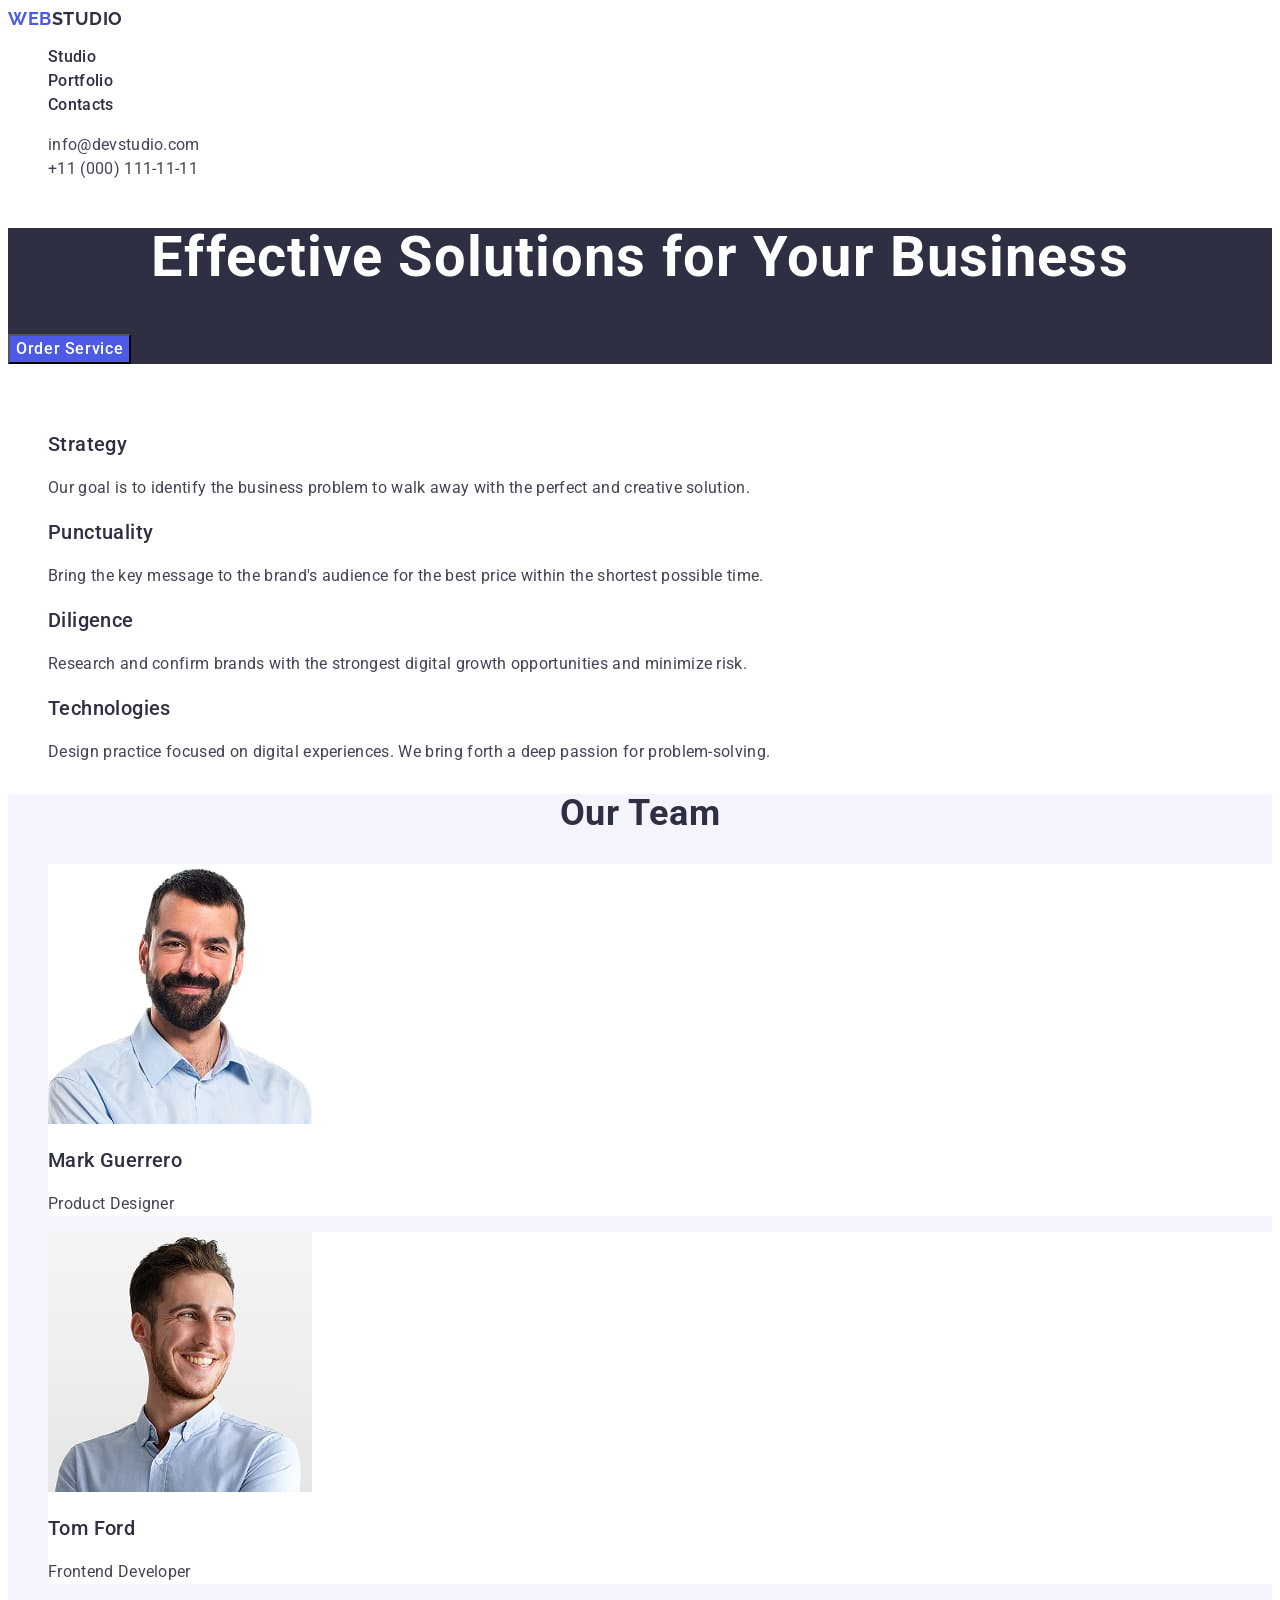
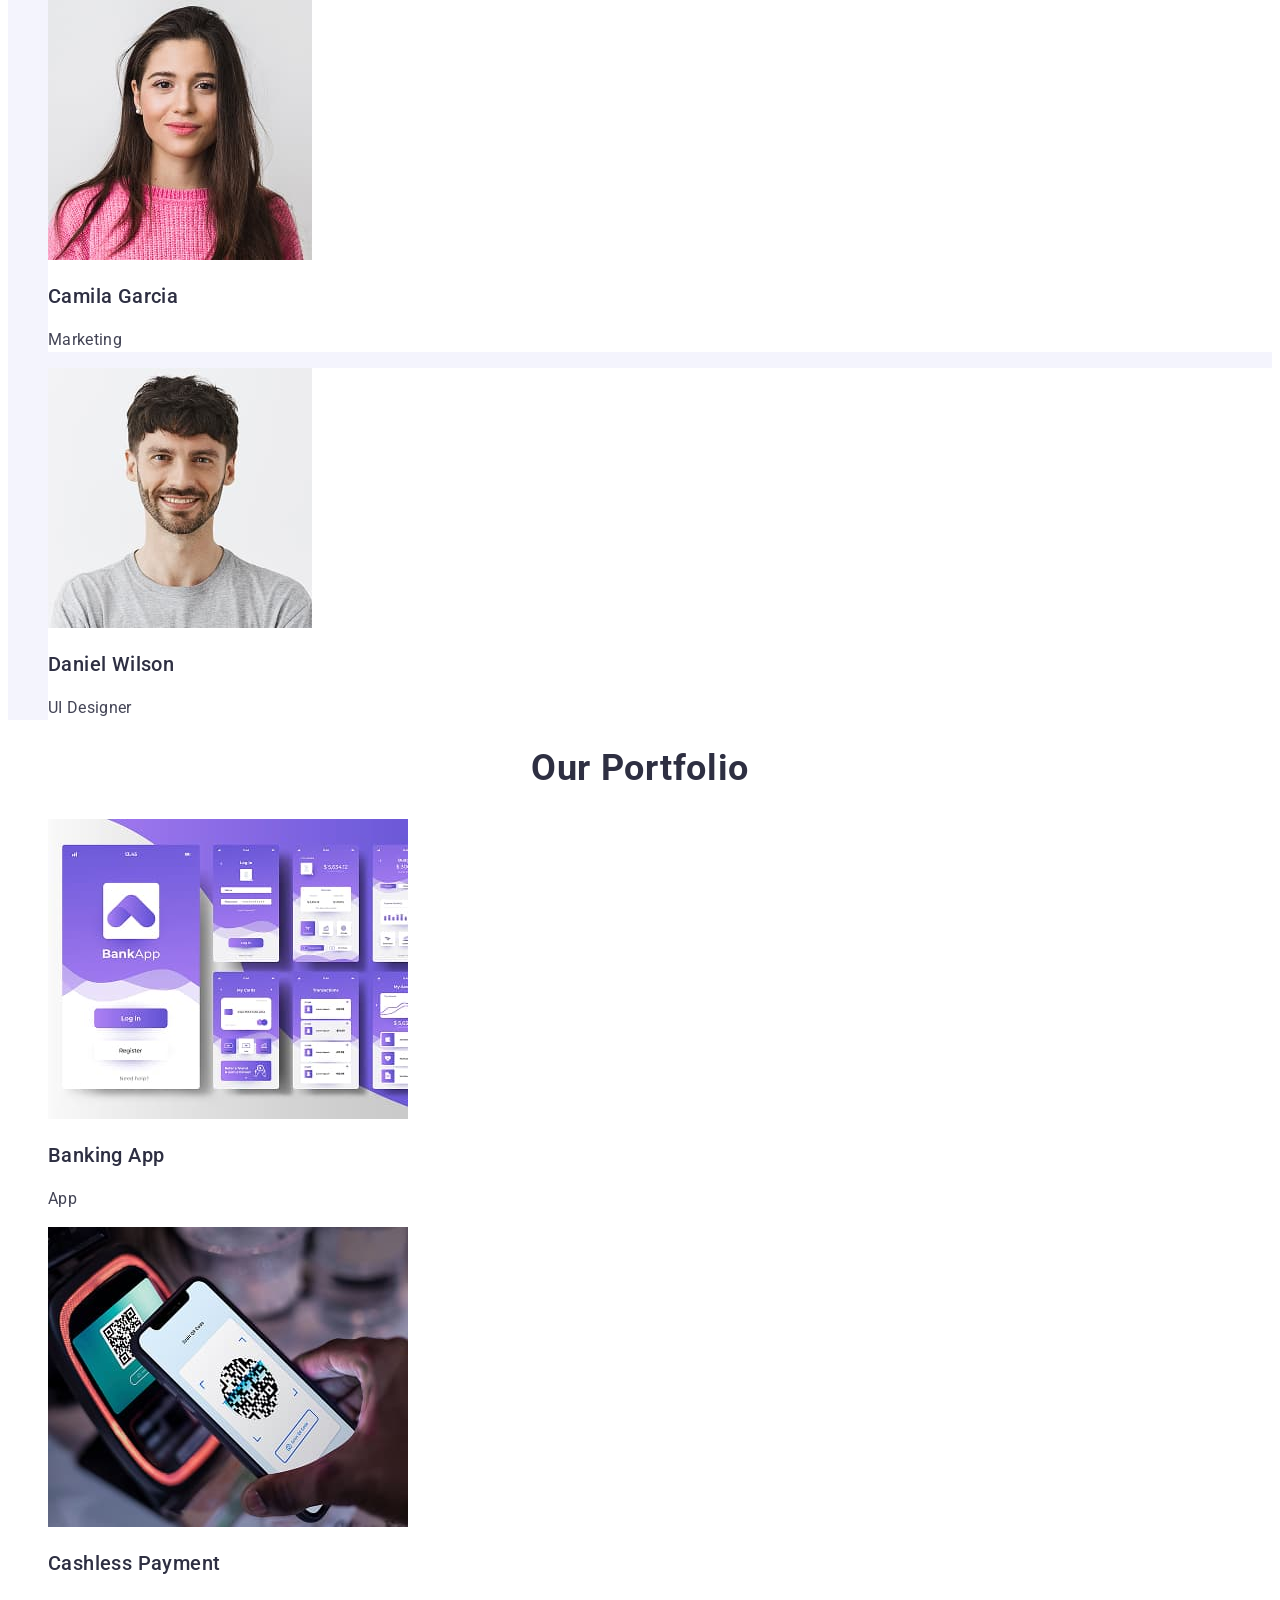
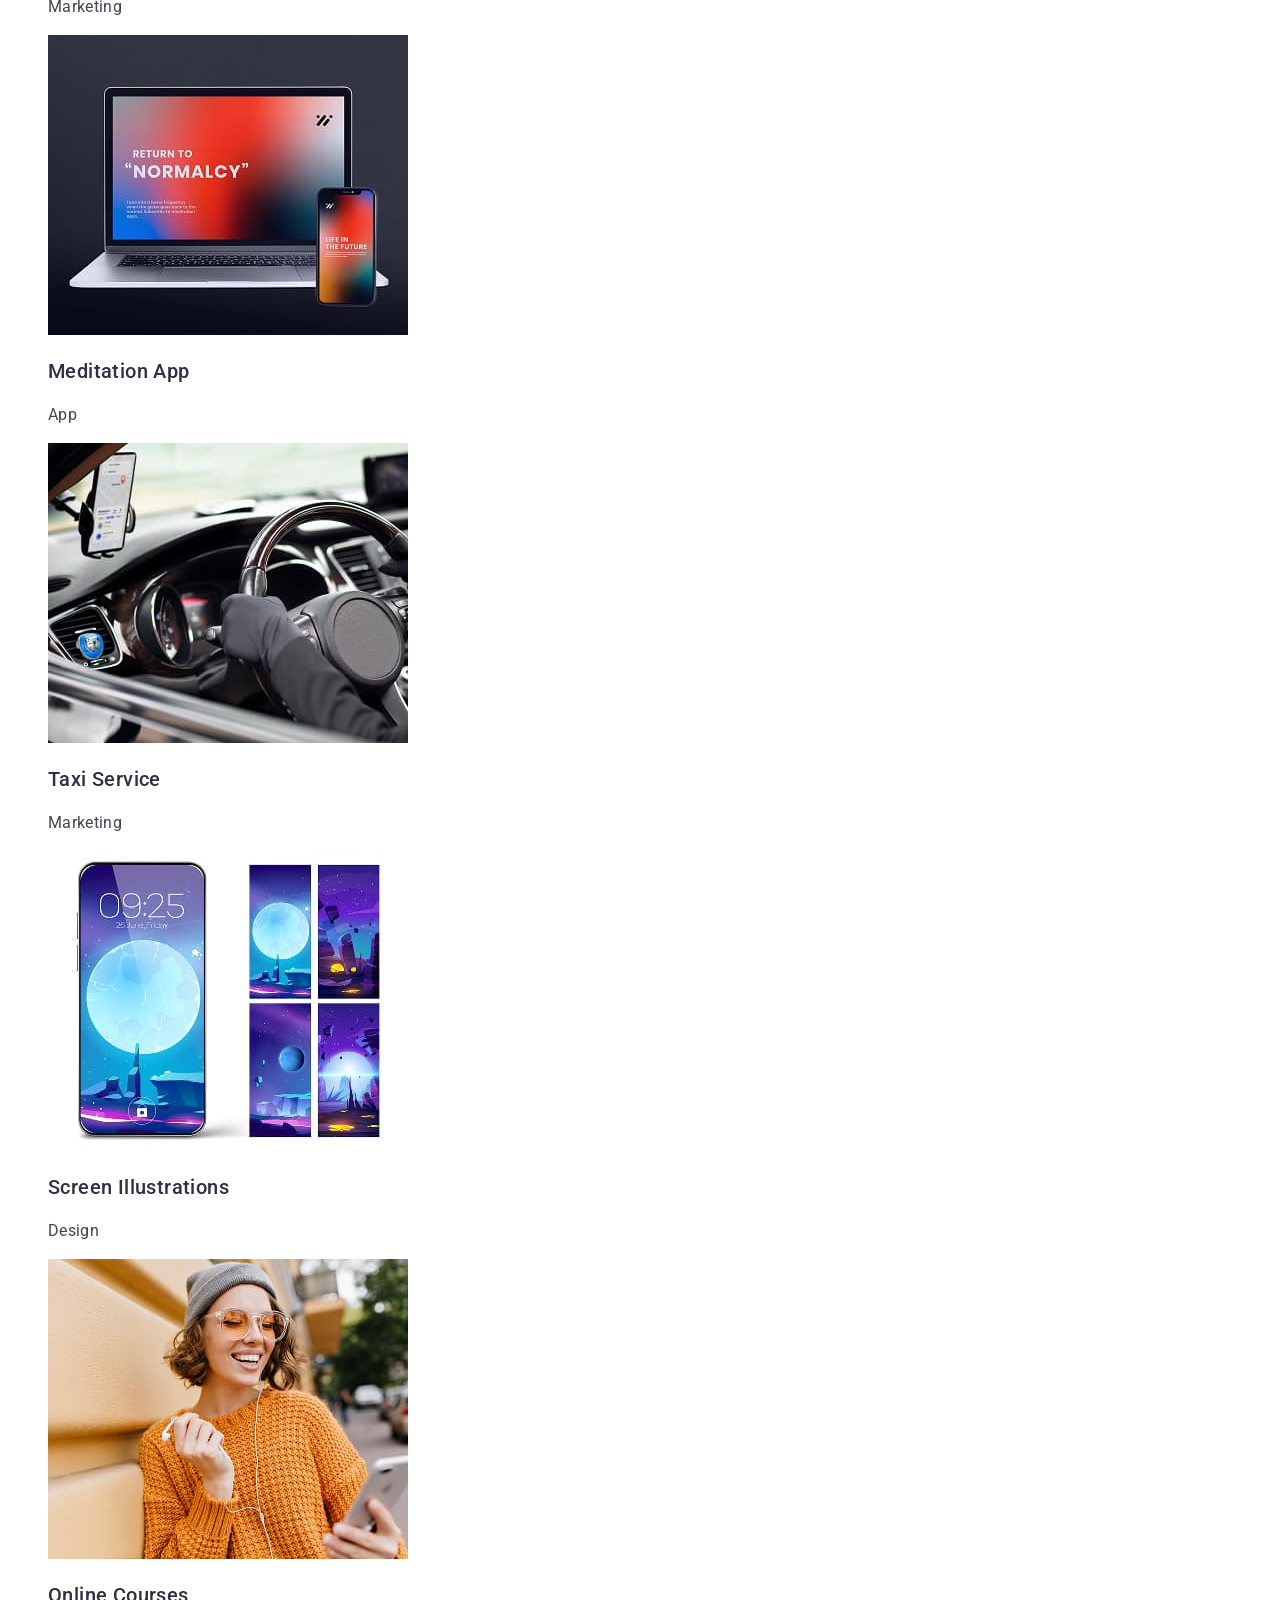
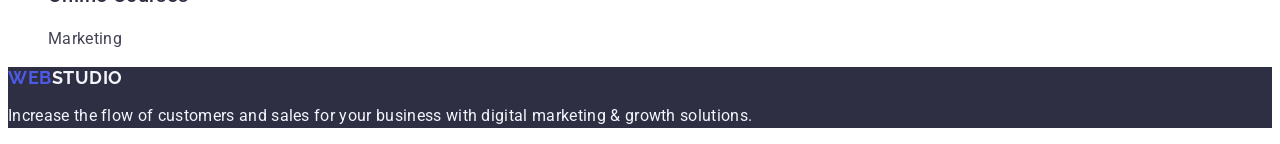
<file: index.html>
<!DOCTYPE html>
<html lang="en">
  <head>
    <meta charset="UTF-8" />
    <meta name="viewport" content="width=device-width, initial-scale=1.0" />
    <title>Document</title>
    <link rel="preconnect" href="https://fonts.googleapis.com" />
    <link rel="preconnect" href="https://fonts.gstatic.com" crossorigin />
    <link
      href="https://fonts.googleapis.com/css2?family=Raleway:ital,wght@0,700;1,700&family=Roboto:ital,wght@0,100..900;1,100..900&display=swap"
      rel="stylesheet"
    />
    <link rel="stylesheet" href="./css/styles.css" />
  </head>
  <body>
    <header class="header">
      <nav class="header-nav">
        <a href="./index.html" class="navigation-logo"
          >Web<span class="navigation-logo-header">Studio</span></a
        >
        <ul>
          <li><a href="./index.html" class="header-nav-btn">Studio</a></li>
          <li><a href="" class="header-nav-btn">Portfolio</a></li>
          <li><a href="" class="header-nav-btn">Contacts</a></li>
        </ul>
      </nav>
      <address class="address">
        <ul>
          <li>
            <a href="mailto:info@devstudio.com" class="address-nav"
              >info@devstudio.com</a
            >
          </li>
          <li>
            <a href="tel:+110001111111" class="address-nav"
              >+11 (000) 111-11-11</a
            >
          </li>
        </ul>
      </address>
    </header>
    <main>
      <!-- Section Hero -->
      <section class="hero-banner">
        <h1 class="hero-title">Effective Solutions for Your Business</h1>
        <button type="button" class="hero-button">Order Service</button>
      </section>
      <!-- Section feature -->
      <section>
        <h2 class="feature">Feature</h2>
        <ul class="feature-lists">
          <li>
            <h3 class="feature-title">Strategy</h3>
            <p class="feature-text">
              Our goal is to identify the business problem to walk away with the
              perfect and creative solution.
            </p>
          </li>
          <li>
            <h3 class="feature-title">Punctuality</h3>
            <p class="feature-text">
              Bring the key message to the brand's audience for the best price
              within the shortest possible time.
            </p>
          </li>
          <li>
            <h3 class="feature-title">Diligence</h3>
            <p class="feature-text">
              Research and confirm brands with the strongest digital growth
              opportunities and minimize risk.
            </p>
          </li>
          <li>
            <h3 class="feature-title">Technologies</h3>
            <p class="feature-text">
              Design practice focused on digital experiences. We bring forth a
              deep passion for problem-solving.
            </p>
          </li>
        </ul>
      </section>
      <!-- Section Our Team -->
      <section class="section-team">
        <h2 class="team-title">Our Team</h2>
        <ul>
          <li class="team-list">
            <img src="./images/Mark.jpg" width="264" alt="photo Mark" />
            <h3 class="team-members-names">Mark Guerrero</h3>
            <p class="team-members-positions">Product Designer</p>
          </li>
          <li class="team-list">
            <img src="./images/Tom.jpg" width="264" alt="photo Tom" />
            <h3 class="team-members-names">Tom Ford</h3>
            <p class="team-members-positions">Frontend Developer</p>
          </li>
          <li class="team-list">
            <img src="./images/Gamila.jpg" width="264" alt="photo Gamila" />
            <h3 class="team-members-names">Camila Garcia</h3>
            <p class="team-members-positions">Marketing</p>
          </li>
          <li class="team-list">
            <img src="./images/Daniel.jpg" width="264" alt="photo Daniel" />
            <h3 class="team-members-names">Daniel Wilson</h3>
            <p class="team-members-positions">UI Designer</p>
          </li>
        </ul>
      </section>
      <!-- Section Our Portfolio -->
      <section>
        <h2 class="portfolio-title">Our Portfolio</h2>
        <ul class="portfolio-list">
          <li>
            <img src="./images/Banking.jpg" width="360" alt="banking App" />
            <h3 class="portfolio-list-title">Banking App</h3>
            <p class="portfolio-about-app">App</p>
          </li>
          <li>
            <img
              src="./images/Payment.jpg"
              width="360"
              alt="Cashless Payment"
            />
            <h3 class="portfolio-list-title">Cashless Payment</h3>
            <p class="portfolio-about-app">Marketing</p>
          </li>
          <li>
            <img
              src="./images/Meditation.jpg"
              width="360"
              alt="Meditation App"
            />
            <h3 class="portfolio-list-title">Meditation App</h3>
            <p class="portfolio-about-app">App</p>
          </li>
          <li>
            <img src="./images/Taxi.jpg" width="360" alt="Taxi Service" />
            <h3 class="portfolio-list-title">Taxi Service</h3>
            <p class="portfolio-about-app">Marketing</p>
          </li>
          <li>
            <img
              src="./images/Illustrations.jpg"
              width="360"
              alt="Screen Illustrations"
            />
            <h3 class="portfolio-list-title">Screen Illustrations</h3>
            <p class="portfolio-about-app">Design</p>
          </li>
          <li>
            <img src="./images/Courses.jpg" width="360" alt="Online Courses" />
            <h3 class="portfolio-list-title">Online Courses</h3>
            <p class="portfolio-about-app">Marketing</p>
          </li>
        </ul>
      </section>
    </main>
    <footer class="footer">
      <a href="./index.html" class="navigation-logo"
        >Web<span class="navigation-logo-footer">Studio</span></a
      >
      <p class="footer-description">
        Increase the flow of customers and sales for your business with digital
        marketing & growth solutions.
      </p>
    </footer>
  </body>
</html>
</file>
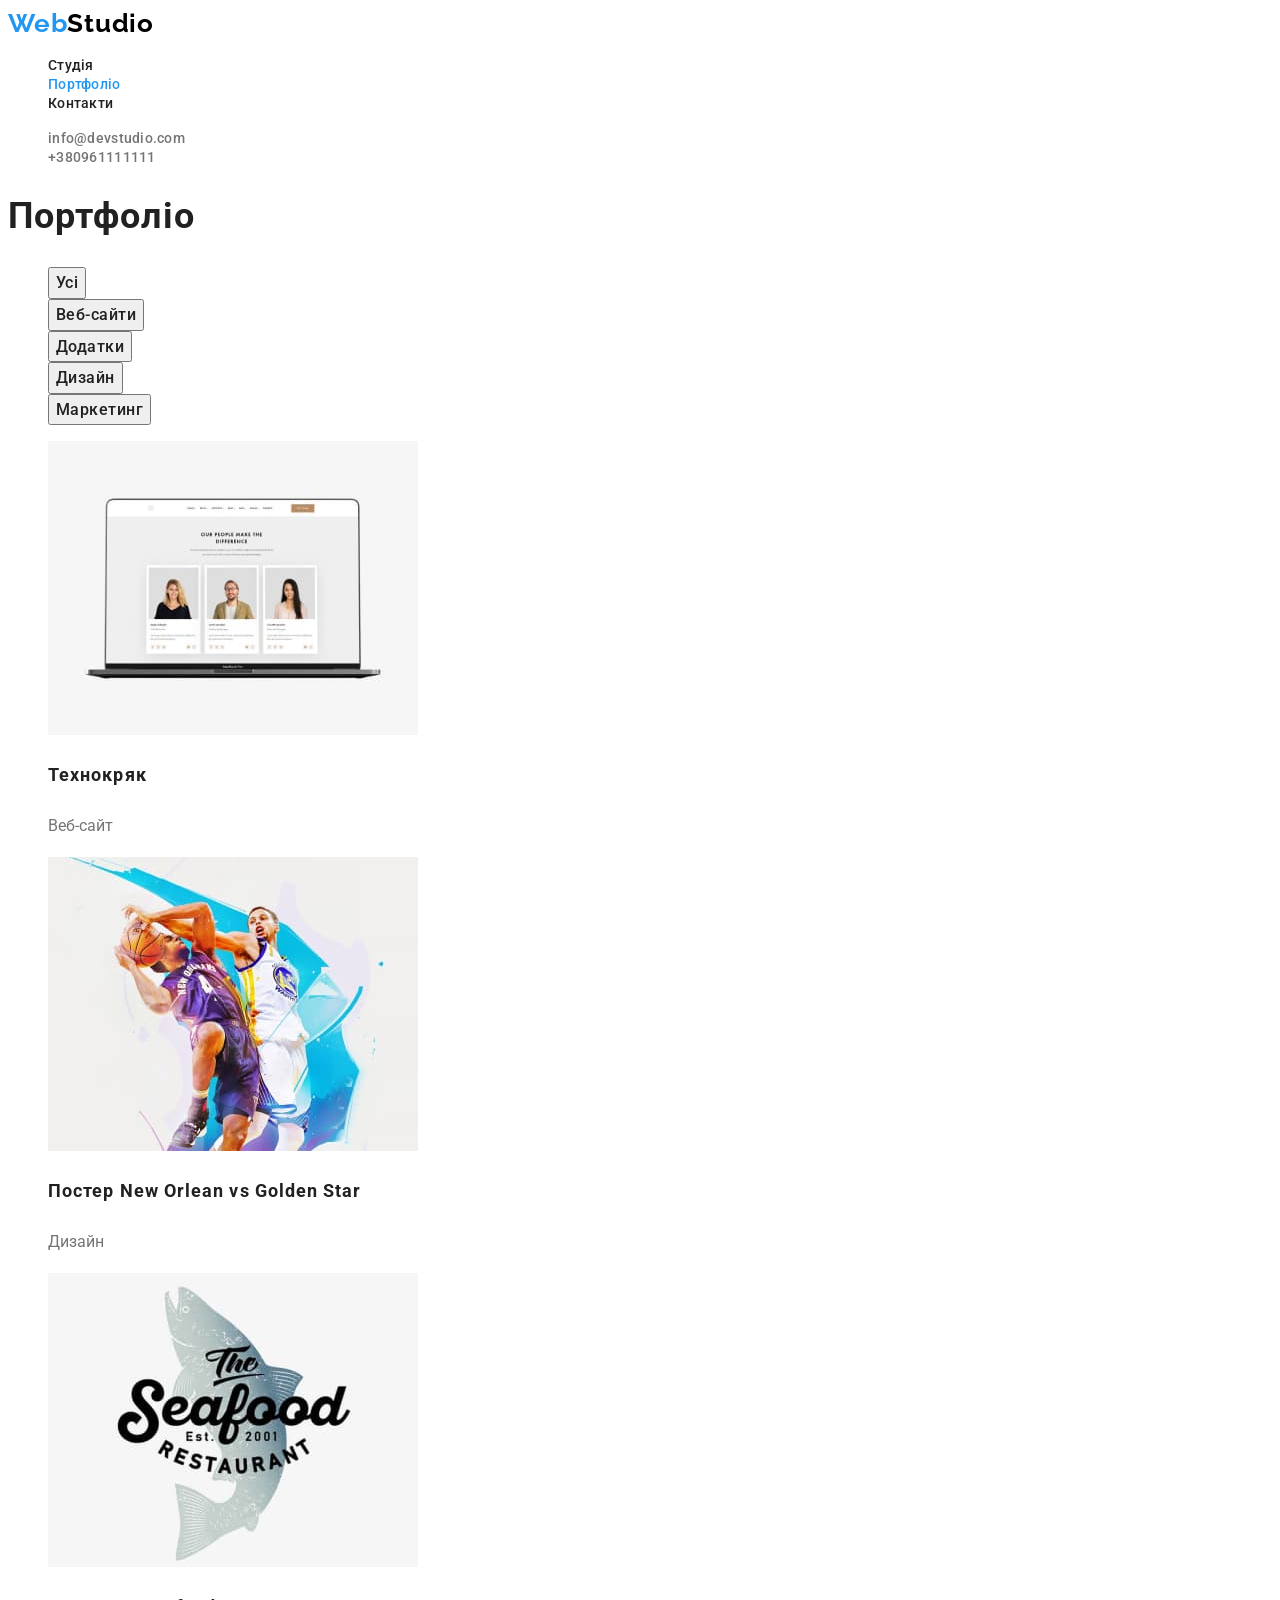
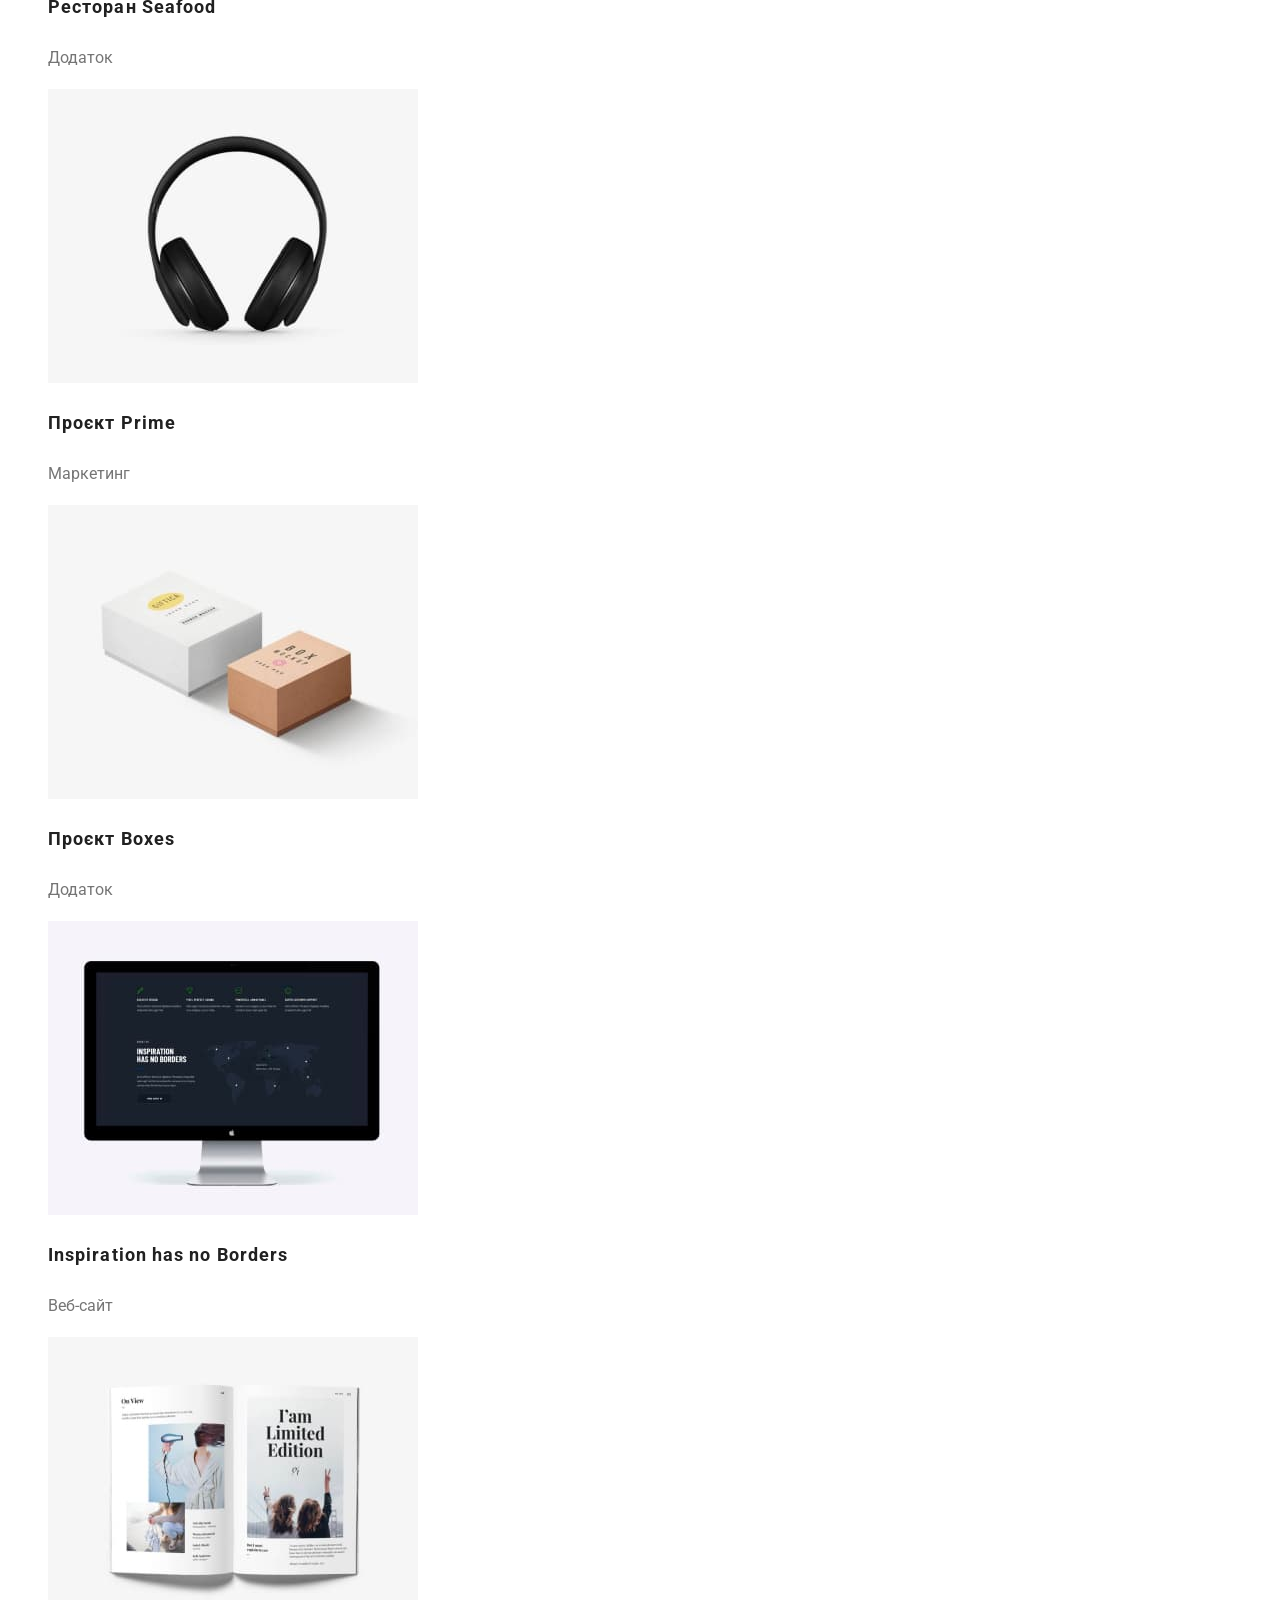
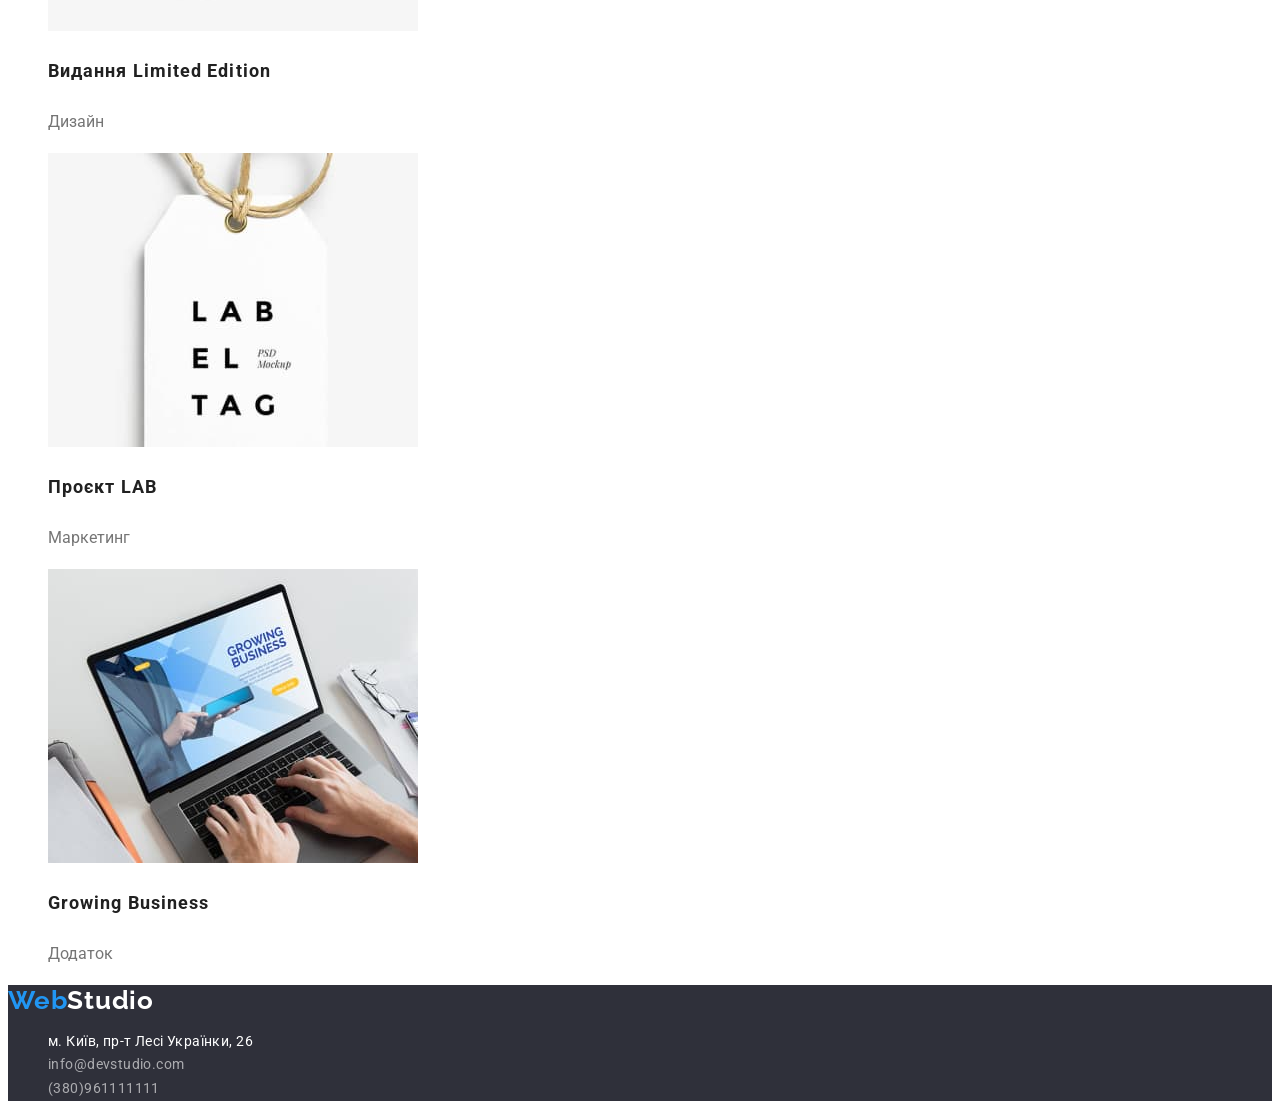
<file: portfolio.html>
<!DOCTYPE html>
<html lang="uk">
<head>
  <meta charset="UTF-8">
  <meta http-equiv="X-UA-Compatible" content="IE=edge">
  <meta name="viewport" content="width=device-width, initial-scale=1.0">
  <title>Portfolio</title>
  <link rel="stylesheet" href="css/style.css">
  <link rel="preconnect" href="https://fonts.googleapis.com">
  <link rel="preconnect" href="https://fonts.gstatic.com" crossorigin>
  <link href="https://fonts.googleapis.com/css2?family=Raleway:wght@700&family=Roboto:wght@400;500;700;900&display=swap" rel="stylesheet">
</head>
<body>
  <header>
    <nav>
        <a class="logo" href="./index.html">Web<span class="icon">Studio</span></a>
      <ul class="site-nav">
        <li><a href="./index.html" class="link">Студія</a></li>
        <li><a href="./portfolio.html"class="link-blue">Портфоліо</a></li>
        <li><a href="./index.html"class="link">Контакти</a></li>
      </ul>
    </nav>  
      <ul class="contacts">
        <li><a class="list" href="malto:info@devstudio.com">info@devstudio.com</a></li>
        <li><a class="list" href="tel:+380961111111">+380961111111</a></li>
      </ul>
  </header>
  <main>
    <h2 class="main-about">Портфоліо</h2>
    <!--Section button-->
    <section>  
      <ul>
        <li>
          <button class="button" type="button">Усі</button>
        </li>
        <li>
          <button class="button" type="button">Веб-сайти</button>
        </li>
        <li>
          <button class="button" type="button">Додатки</button>
        </li>
        <li>
          <button class="button" type="button">Дизайн</button>
        </li>
        <li>
          <button class="button" type="button">Маркетинг</button>
        </li>
      </ul>
      <!--Projects--> 
      <ul>
        <li class="about">
          <img src="./images/web.jpg" alt="Ноутбук, на якому зоображено портфоліо." width="370">
          <h3 class="project-section">Технокряк</h3>
          <p class="team">Веб-сайт</p>
        </li>
        <li class="about">
          <img src="./images/poster.jpg" alt="Два чоловіка грають в баскетбол" width="370">
          <h3 class="project-section">Постер New Orlean vs Golden Star</h3>
          <p class="team">Дизайн</p>
        </li>
        <li class="about">
          <img src="./images/restaurant.jpg" alt="Логотип ресторану в формі риби" width="370">
          <h3 class="project-section">Ресторан Seafood</h3>
          <p class="team">Додаток</p>
        </li>
        <li class="about">
          <img src="./images/headphones.jpg" alt="Чорні навушники" width="370">
          <h3 class="project-section">Проєкт Prime</h3>
          <p class="team">Маркетинг</p>
        </li>
        <li class="about">
          <img src="./images/boxes.jpg" alt="Дві коробки,біла і коричнева" width="370">
          <h3 class="project-section">Проєкт Boxes</h3>
          <p class="team">Додаток</p>
        </li>
        <li class="about">
          <img src="./images/monitor.jpg" alt="Монітор з зоображенням сайту" width="370">
          <h3 class="project-section">Inspiration has no Borders</h3>
          <p class="team">Веб-сайт</p>
        </li>
        <li class="about">
          <img src="./images/book.jpg" alt="Розгорнута книга" width="370">
          <h3 class="project-section">Видання Limited Edition</h3>
          <p class="team">Дизайн</p>
        </li>
        <li class="about">
          <img src="./images/label.jpg" alt="Біла етикетка" width="370">
          <h3 class="project-section">Проєкт LAB</h3>
          <p class="team">Маркетинг</p>
        </li>
        <li class="about">
          <img src="./images/laptop.jpg" alt="Чоловік Працює на Ноутбуці" width="370">
          <h3 class="project-section">Growing Business</h3>
          <p class="team">Додаток</p>
        </li>
      </ul> 
    </section>  
  </main>
  <footer class="footer-section">
    <a class="footer-logo" href="./index.html">Web<span class="footer-icon">Studio</span></a>
    <address>
    <ul class="footer-text">
      <li><a class="address-map" href="https://goo.gl/maps/CPtrU1FHBa2aNyZL9" target="_blank" rel="noopener noreferrer nofollow">м. Київ, пр-т Лесі Українки, 26</a></li>
      <li><a class="footer-link" href="malto:info@devstudio.com">info@devstudio.com</a></li>
      <li><a class="footer-link" href="tel:+380961111111">(380)961111111</a></li>
    </ul>
    </address>
  </footer>
</body>
</html>
</file>
<file: css/styles.css>
body {
    font-family: "Roboto", sans-serif;
    background-color: #fff;
    color: #434455;
}
button {
    cursor: pointer;
}
ul, ol {
    list-style-type: none;
}
a {
    text-decoration: none;
 }
/* Header  navigarion */
.navigation-logo {
    font-family: "Raleway", sans-serif;
    font-weight: 700;
    font-size: 18px;

    line-height: 1.17;
    letter-spacing: 0.03em;
    text-transform: uppercase;
    color: #4d5ae5;
}
.navigation-logo-header{
    color: #2e2f42;
}  
.header-nav-btn {
    font-weight: 500;
    font-size: 16px;

    line-height: 1.5;
    letter-spacing: 0.02em;
    color: #2e2f42;
}
.header-nav-btn:hover,
.header-nav-btn:focus,
.header-nav-btn:active
 {
color: #404BBF;
}
.address{
   font-style: normal;
}
.address-nav {
    font-weight: 400;
    font-size: 16px;

    line-height: 1.5;
    letter-spacing: 0.02em;
    color: inherit;
}
.address-nav:hover,
.address-nav:focus {
    color:#404BBF;
}
/* Main */
/* Section Hero */
.hero-banner {
    background:#2e2f42;;
}
.hero-title {
    font-weight: 700;
    font-size: 56px;

    line-height: 1.07;
    letter-spacing: 0.02em;
    text-align: center;
    color: #fff;
}
.hero-button {
    font-family:"Roboto",
        sans-serif;
    font-weight: 500;
    font-size: 16px;

    line-height: 1.5;
    letter-spacing: 0.04em;
    color: #fff;
    background-color: #4D5AE5;
}
.hero-button:hover,
.hero-button:focus {
 background-color: #404BBF;
}

/* section feature */
.feature {
   visibility: hidden;
}
.feature-title {
    font-weight: 500;
    font-size: 20px;

    line-height: 1.2;
    letter-spacing: 0.02em;
    color: #2e2f42;
}
.feature-text {
    font-weight: 400;
    font-size: 16px;

    line-height: 1.5;
    letter-spacing: 0.02em;
    color: inherit;
}
/* section team */
.section-team {
    background: #f4f4fd;
}
.team-title {
    font-weight: 700;
    font-size: 36px;

    line-height: 1.11;
    letter-spacing: 0.02em;
    text-align: center;
    color: #2e2f42;
    text-transform: capitalize;
}
.team-list{
    background-color: #ffffff;
}
.team-members-names {
    font-weight: 500;
    font-size: 20px;

    line-height: 1.2;
    letter-spacing: 0.02em;
    color: #2e2f42;
}
.team-members-positions {
    font-weight: 400;
    font-size: 16px;

    line-height: 1.5;
    letter-spacing: 0.02em;
    color: inherit;
}

/* Section Our Portfolio */
.portfolio-title {
    font-weight: 700;
    font-size: 36px;

    line-height: 1.11;
    text-transform: capitalize;
    text-align: center;
    letter-spacing: 0.02em;
    color: #2e2f42;
}
.portfolio-list-title {
    font-weight: 500;
    font-size: 20px;

    line-height: 1.2;
    letter-spacing: 0.02em;
    color: #2e2f42;
}
.portfolio-about-app {
    font-weight: 400;
    font-size: 16px;

    line-height: 1.5;
    letter-spacing: 0.02em;
    color: inherit;
}
/* footer */
.footer {
    background: #2e2f42 ;
}
.navigation-logo-footer{
   color: #f4f4fd;
}
.footer-description{
    font-weight: 400;
    font-size: 16px;

    line-height: 1.5;
    letter-spacing: 0.02em;
    color: #f4f4fd;
}
</file>
<file: css/style.css>
:root{
--primary-text-color:#212121;
--title-text-color:#757575;
--accent-color:#2196F3;
--logo-text-color:#000000;
--primary-bg-color:#ffffff;
--primary-color-site:#2F303A;
--secondary-text-color:#F5F4FA;
--secondary-bg-color:rgba(255, 255, 255, 0.6);
--active-btm-color:#188CE8;
}

body{
font-family:'Roboto';
color: var(--primary-text-color);
}

ul{
list-style: none;
text-decoration: none;
}

/* Style site */
.main-section {
background-color:var(--primary-color-site);
}

.footer-section{
background-color:var(--primary-color-site)
}

/* Logo Company */
header .logo {
  color:var(--accent-color);}
.icon{
color: var(--logo-text-color)}

.logo{
text-decoration: none;
font-family: 'Raleway';
font-weight: 700;
font-size: 26px;
line-height: 1.19;
letter-spacing: 0.03em;
}

.footer-logo{
color: var(--accent-color);
}

.footer-icon{
color: var(--primary-bg-color);
}

.footer-logo{
text-decoration: none;
font-family: 'Raleway';
font-weight: 700;
font-size: 26px;
line-height: 1.19;
letter-spacing: 0.03em;
}

/* site nav */

.link{
color: inherit;
font-weight: 500;
font-size: 14px;
line-height: 1.14;
letter-spacing: 0.02em;
text-decoration: none;
border: 1px solid var(--accent-color;)
}

.link:hover{
color:var(--accent-color);
}

.link:focus{
color: var(--accent-color);
background-color: var(--primary-bg-color);
}

.link-blue { 
font-weight: 500;
font-size: 14px;
line-height:1.14;
letter-spacing: 0.02em;
color:inherit;
color: var(--accent-color);
}

.site-nav .link-blue{
text-decoration: none;
color:var(--accent-color);
} 

/* Contacts */

.contacts .list {
color: var(--title-text-color);
text-decoration: none;
font-weight: 500;
font-size: 14px;
line-height: 1.14;
letter-spacing: 0.02em;
}
.list:hover {
color: var(--accent-color);
}
.list:focus {
color: var(--accent-color);
}

/* Section */

.main-section .title {
color:var(--primary-bg-color);
font-weight: 900;
font-size: 44px;
line-height: 1.36;
letter-spacing: 0.06em;
text-transform: uppercase;
}
.main-about{
font-weight: 700;
font-size: 36px;
line-height:1.16;
letter-spacing: 0.03em;
}

/* Buttons */

.button{
font-family: 'Roboto';
text-decoration: none;
font-weight: 500;
font-size: 16px;
line-height:1.6;
letter-spacing: 0.03em;
color: inherit;
cursor: pointer;
}

.button:hover{
color: var(--primary-bg-color);
background-color:var(--active-btm-color)
}

.button:focus{
color: var(--primary-bg-color);
background-color: var(--active-btm-color);
}

.button-primary{
background-color:var(--accent-color) ;
color: var(--primary-bg-color);
cursor: pointer;
text-decoration: none;
font-weight: 700;
font-size: 16px;
line-height: 1.87;
letter-spacing: 0.06em;
}

.button-primary:hover{
background-color:var(--active-btm-color)
}
.button-primary:focus{
background-color: var(--active-btm-color)
}

/* about-company*/

.section-company{
background-color:var(--secondary-text-color)
}

.about{
background-color: var(--primary-bg-color);
}

.section-title{
font-weight: 700;
font-size: 14px;
line-height:1.14;
letter-spacing: 0.03em;
text-transform: uppercase;
}

.project-title{
font-weight: 700;
font-size: 18px;
line-height:2;
letter-spacing: 0.06em;
}

.project-section{
font-weight: 700;
font-size: 18px;
line-height: 2;
letter-spacing: 0.06em;
}

.about-team{
font-size: 16px;
line-height:1.18; 
color:var(--title-text-color)
}

.team{
font-size: 16px;
line-height:1.87;
color: var(--title-text-color)
}
.team-list{
font-weight: 500;
font-size: 16px;
line-height: 1.18;
letter-spacing: 0.03em;
}

/* Secondary text */

.secondary-text{
color: var(--title-text-color);
font-size: 14px;
line-height:1.7;
}

/* footer */

.footer-text{
text-decoration:none;
font-style: normal;
font-size:14px;
line-height:1.7;
letter-spacing: 0.03em;
}
.footer-link{
  text-decoration: none;
color:var(--secondary-bg-color)
}
.footer-link:hover{
color: var(--accent-color);
}
.footer-link:focus{
color: var(--accent-color);
}
.address-map{
text-decoration: none;
color: var(--primary-bg-color);
}
</file>
